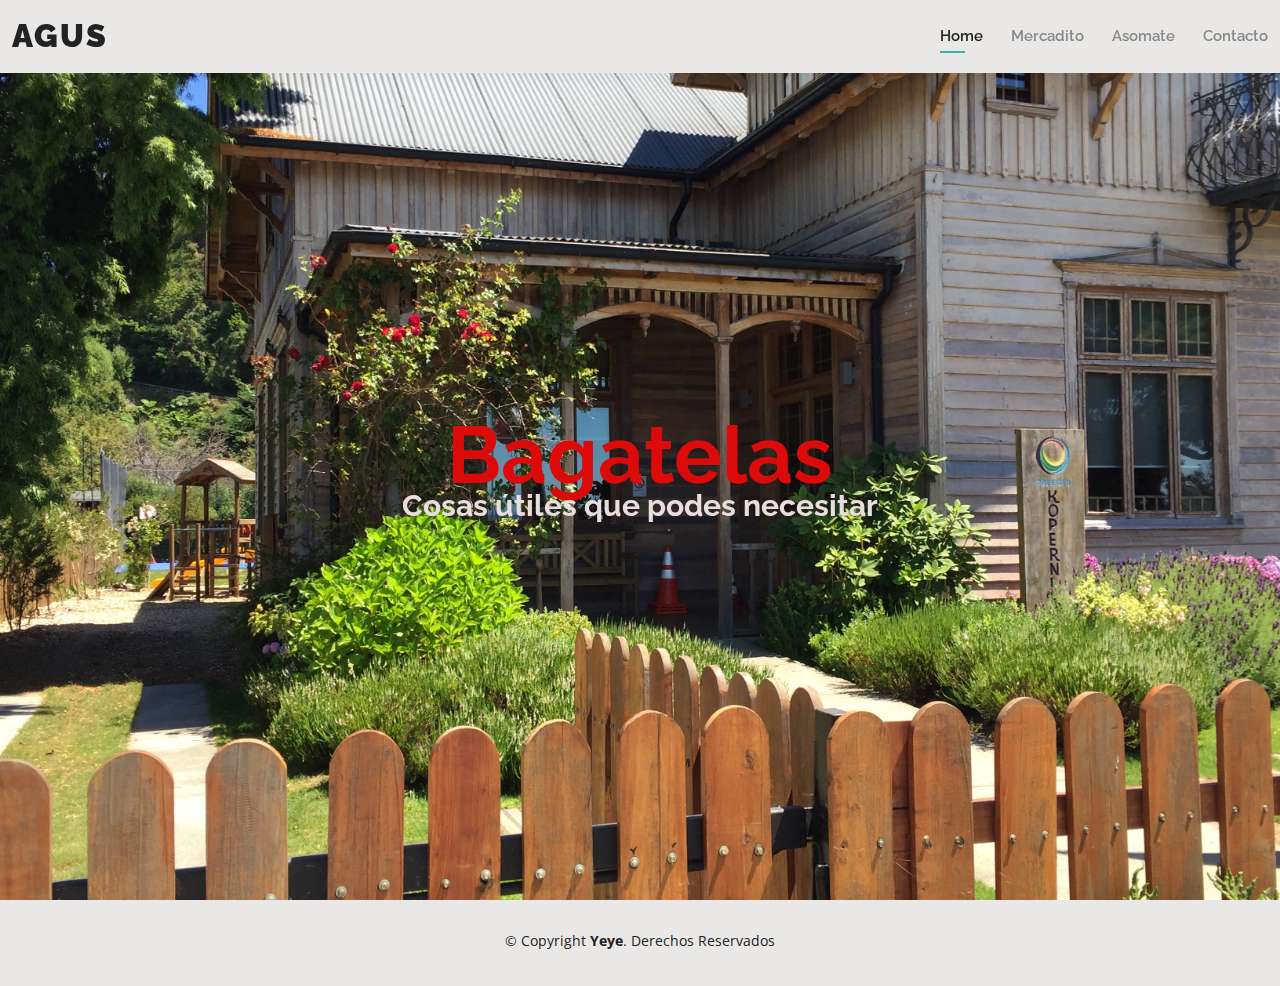
<file: index.html>
<!DOCTYPE html>
<html lang="en">

<head>
  <meta charset="utf-8">
  <meta content="width=device-width, initial-scale=1.0" name="viewport">

  <title>El Mercadito de Agus - Index</title>
  <meta content="" name="description">
  <meta content="" name="keywords">

  <!-- Favicons -->
  <link href="assets/img/IMG_5728.jpeg" rel="icon">
  <link href="assets/img/apple-touch-icon.png" rel="apple-touch-icon">

  <!-- Google Fonts -->
  <link href="https://fonts.googleapis.com/css?family=Open+Sans:300,300i,400,400i,600,600i,700,700i|Raleway:300,300i,400,400i,500,500i,600,600i,700,700i|Poppins:300,300i,400,400i,500,500i,600,600i,700,700i" rel="stylesheet">

  <!-- Vendor CSS Files -->
  <link href="assets/vendor/aos/aos.css" rel="stylesheet">
  <link href="assets/vendor/bootstrap/css/bootstrap.min.css" rel="stylesheet">
  <link href="assets/vendor/bootstrap-icons/bootstrap-icons.css" rel="stylesheet">
  <link href="assets/vendor/boxicons/css/boxicons.min.css" rel="stylesheet">
  <link href="assets/vendor/glightbox/css/glightbox.min.css" rel="stylesheet">
  <link href="assets/vendor/swiper/swiper-bundle.min.css" rel="stylesheet">

  <!-- Template Main CSS File -->
  <link href="assets/css/style.css" rel="stylesheet">

  <!-- =======================================================
  * Template Name: Kelly - v4.7.0
  * Template URL: https://bootstrapmade.com/kelly-free-bootstrap-cv-resume-html-template/
  * Author: BootstrapMade.com
  * License: https://bootstrapmade.com/license/
  ======================================================== -->
</head>

<body>

  <!-- ======= Header ======= -->
  <header id="header" class="fixed-top">
    <div class="container-fluid d-flex justify-content-between align-items-center">

      <h1 class="logo me-auto me-lg-0"><a href="index.html">AGUS</a></h1>
      <!-- Uncomment below if you prefer to use an image logo -->
      <!-- <a href="index.html" class="logo"><img src="assets/img/logo.png" alt="" class="img-fluid"></a>-->

      <nav id="navbar" class="navbar order-last order-lg-0">
        <ul>
          <li><a class="active" href="index.html">Home</a></li>        
          <li><a href="resume.html">Mercadito</a></li>         
          <li><a href="portfolio.html">Asomate</a></li>
          <li><a href="contact.html">Contacto</a></li>
        </ul>
        <i class="bi bi-list mobile-nav-toggle"></i>
      </nav><!-- .navbar -->

      

    </div>

  </header><!-- End Header -->

  <!-- ======= Hero Section ======= -->
  <section id="hero" class="d-flex align-items-center">
    <div class="container d-flex flex-column align-items-center" data-aos="zoom-in" data-aos-delay="100">
      <h1>Bagatelas</h1>
      <h2>Cosas útiles que podes necesitar</h2>
   
    </div>
  </section><!-- End Hero -->

  <!-- ======= Footer ======= -->
  <footer id="footer">
    <div class="container">
      <div class="copyright">
        &copy; Copyright <strong><span>Yeye</span></strong>. Derechos Reservados
      </div>
      <div class="credits">
        <!-- All the links in the footer should remain intact. -->
        <!-- You can delete the links only if you purchased the pro version. -->
        <!-- Licensing information: https://bootstrapmade.com/license/ -->
        <!-- Purchase the pro version with working PHP/AJAX contact form: https://bootstrapmade.com/kelly-free-bootstrap-cv-resume-html-template/ -->
       
      </div>
    </div>
  </footer><!-- End  Footer -->

  <div id="preloader"></div>
  <a href="#" class="back-to-top d-flex align-items-center justify-content-center"><i class="bi bi-arrow-up-short"></i></a>

  <!-- Vendor JS Files -->
  <script src="assets/vendor/purecounter/purecounter.js"></script>
  <script src="assets/vendor/aos/aos.js"></script>
  <script src="assets/vendor/bootstrap/js/bootstrap.bundle.min.js"></script>
  <script src="assets/vendor/glightbox/js/glightbox.min.js"></script>
  <script src="assets/vendor/isotope-layout/isotope.pkgd.min.js"></script>
  <script src="assets/vendor/swiper/swiper-bundle.min.js"></script>
  <script src="assets/vendor/waypoints/noframework.waypoints.js"></script>
  <script src="assets/vendor/php-email-form/validate.js"></script>

  <!-- Template Main JS File -->
  <script src="assets/js/main.js"></script>

</body>

</html>
</file>
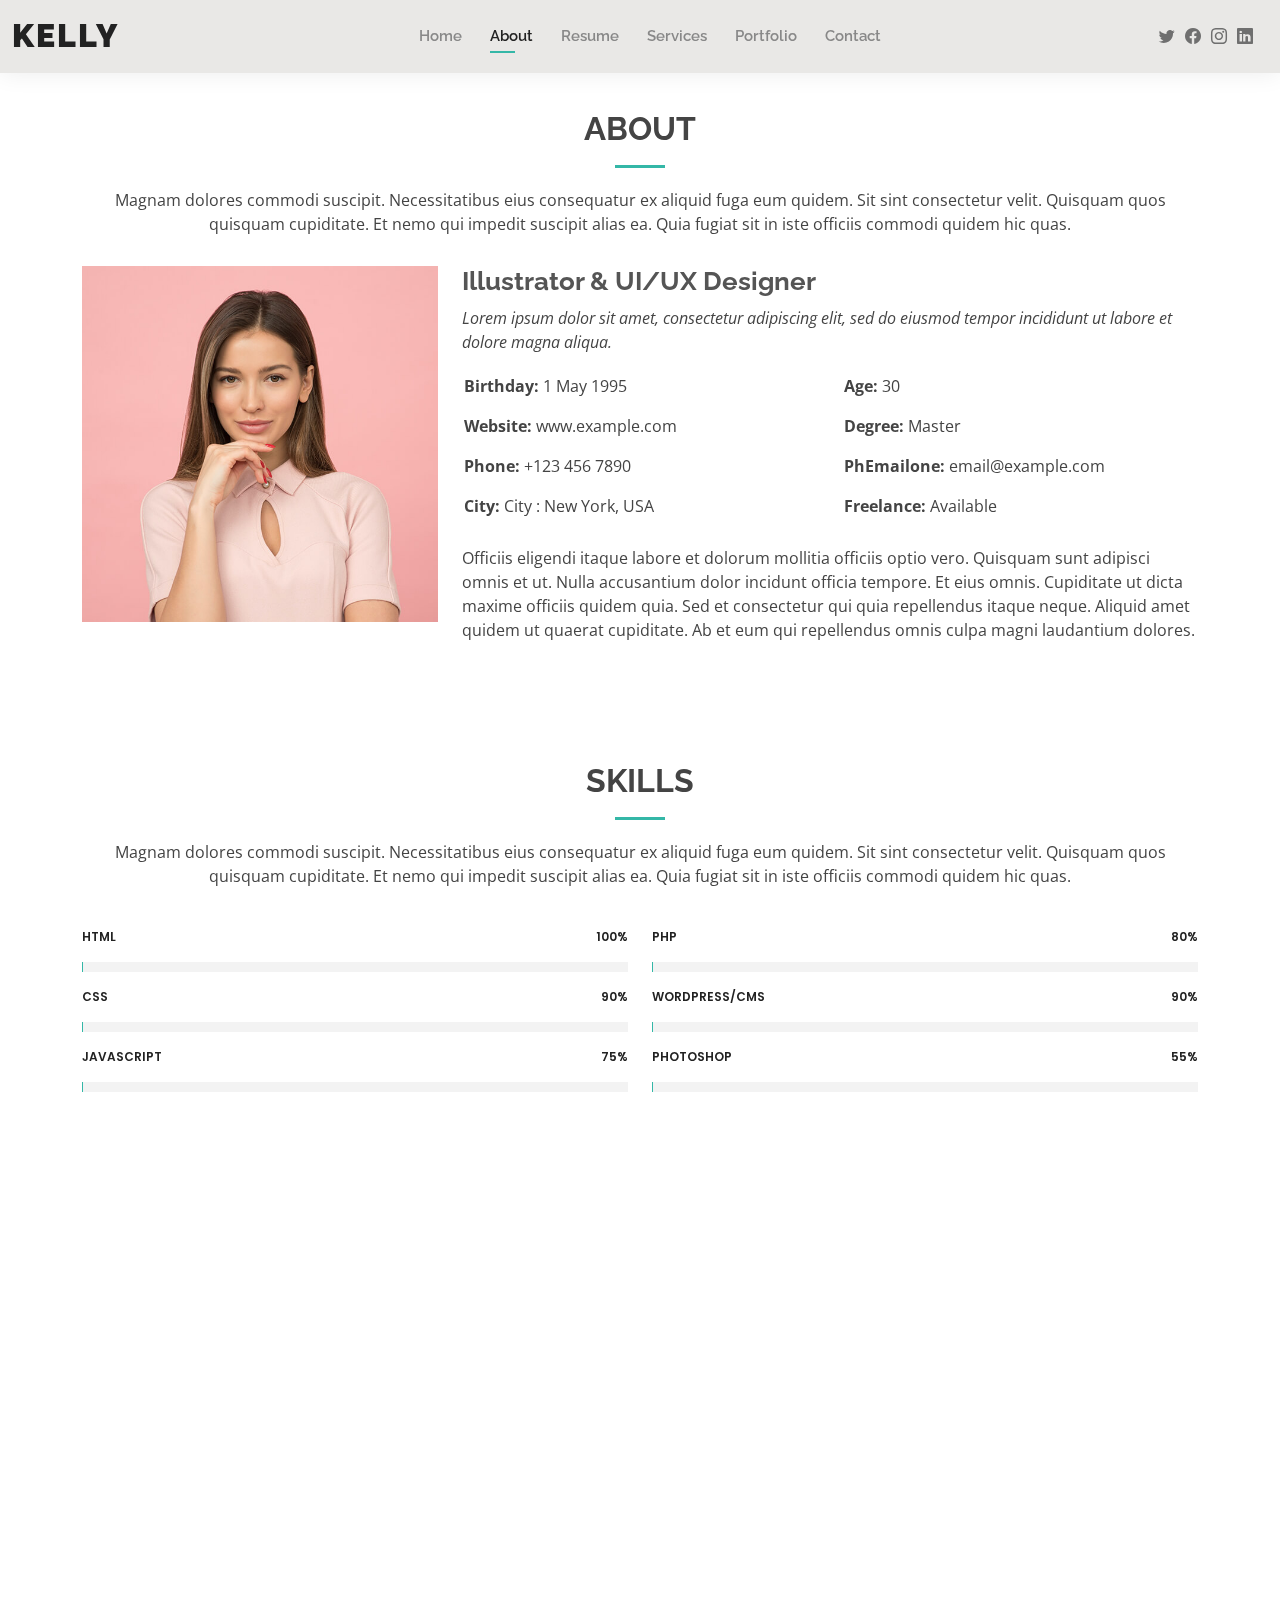
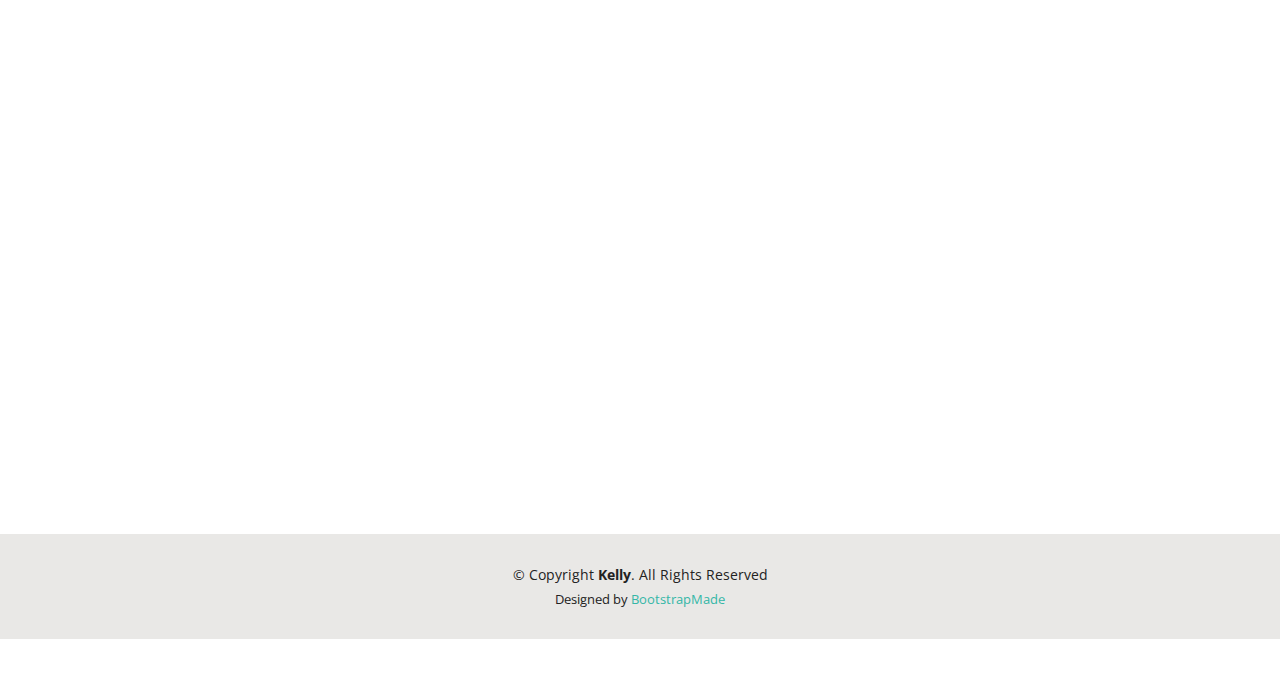
<file: about.html>
<!DOCTYPE html>
<html lang="en">

<head>
  <meta charset="utf-8">
  <meta content="width=device-width, initial-scale=1.0" name="viewport">

  <title>About - Kelly Bootstrap Template</title>
  <meta content="" name="description">
  <meta content="" name="keywords">

  <!-- Favicons -->
  <link href="assets/img/favicon.png" rel="icon">
  <link href="assets/img/apple-touch-icon.png" rel="apple-touch-icon">

  <!-- Google Fonts -->
  <link href="https://fonts.googleapis.com/css?family=Open+Sans:300,300i,400,400i,600,600i,700,700i|Raleway:300,300i,400,400i,500,500i,600,600i,700,700i|Poppins:300,300i,400,400i,500,500i,600,600i,700,700i" rel="stylesheet">

  <!-- Vendor CSS Files -->
  <link href="assets/vendor/aos/aos.css" rel="stylesheet">
  <link href="assets/vendor/bootstrap/css/bootstrap.min.css" rel="stylesheet">
  <link href="assets/vendor/bootstrap-icons/bootstrap-icons.css" rel="stylesheet">
  <link href="assets/vendor/boxicons/css/boxicons.min.css" rel="stylesheet">
  <link href="assets/vendor/glightbox/css/glightbox.min.css" rel="stylesheet">
  <link href="assets/vendor/swiper/swiper-bundle.min.css" rel="stylesheet">

  <!-- Template Main CSS File -->
  <link href="assets/css/style.css" rel="stylesheet">

  <!-- =======================================================
  * Template Name: Kelly - v4.7.0
  * Template URL: https://bootstrapmade.com/kelly-free-bootstrap-cv-resume-html-template/
  * Author: BootstrapMade.com
  * License: https://bootstrapmade.com/license/
  ======================================================== -->
</head>

<body>

  <!-- ======= Header ======= -->
  <header id="header" class="fixed-top">
    <div class="container-fluid d-flex justify-content-between align-items-center">

      <h1 class="logo me-auto me-lg-0"><a href="index.html">Kelly</a></h1>
      <!-- Uncomment below if you prefer to use an image logo -->
      <!-- <a href="index.html" class="logo"><img src="assets/img/logo.png" alt="" class="img-fluid"></a>-->

      <nav id="navbar" class="navbar order-last order-lg-0">
        <ul>
          <li><a href="index.html">Home</a></li>
          <li><a class="active" href="about.html">About</a></li>
          <li><a href="resume.html">Resume</a></li>
          <li><a href="services.html">Services</a></li>
          <li><a href="portfolio.html">Portfolio</a></li>
          <li><a href="contact.html">Contact</a></li>
        </ul>
        <i class="bi bi-list mobile-nav-toggle"></i>
      </nav><!-- .navbar -->

      <div class="header-social-links">
        <a href="#" class="twitter"><i class="bi bi-twitter"></i></a>
        <a href="#" class="facebook"><i class="bi bi-facebook"></i></a>
        <a href="#" class="instagram"><i class="bi bi-instagram"></i></a>
        <a href="#" class="linkedin"><i class="bi bi-linkedin"></i></i></a>
      </div>

    </div>

  </header><!-- End Header -->

  <main id="main">

    <!-- ======= About Section ======= -->
    <section id="about" class="about">
      <div class="container" data-aos="fade-up">

        <div class="section-title">
          <h2>About</h2>
          <p>Magnam dolores commodi suscipit. Necessitatibus eius consequatur ex aliquid fuga eum quidem. Sit sint consectetur velit. Quisquam quos quisquam cupiditate. Et nemo qui impedit suscipit alias ea. Quia fugiat sit in iste officiis commodi quidem hic quas.</p>
        </div>

        <div class="row">
          <div class="col-lg-4">
            <img src="assets/img/about.jpg" class="img-fluid" alt="">
          </div>
          <div class="col-lg-8 pt-4 pt-lg-0 content">
            <h3>Illustrator &amp; UI/UX Designer</h3>
            <p class="fst-italic">
              Lorem ipsum dolor sit amet, consectetur adipiscing elit, sed do eiusmod tempor incididunt ut labore et dolore
              magna aliqua.
            </p>
            <div class="row">
              <div class="col-lg-6">
                <ul>
                  <li><i class="bi bi-rounded-right"></i> <strong>Birthday:</strong> 1 May 1995</li>
                  <li><i class="bi bi-rounded-right"></i> <strong>Website:</strong> www.example.com</li>
                  <li><i class="bi bi-rounded-right"></i> <strong>Phone:</strong> +123 456 7890</li>
                  <li><i class="bi bi-rounded-right"></i> <strong>City:</strong> City : New York, USA</li>
                </ul>
              </div>
              <div class="col-lg-6">
                <ul>
                  <li><i class="bi bi-rounded-right"></i> <strong>Age:</strong> 30</li>
                  <li><i class="bi bi-rounded-right"></i> <strong>Degree:</strong> Master</li>
                  <li><i class="bi bi-rounded-right"></i> <strong>PhEmailone:</strong> email@example.com</li>
                  <li><i class="bi bi-rounded-right"></i> <strong>Freelance:</strong> Available</li>
                </ul>
              </div>
            </div>
            <p>
              Officiis eligendi itaque labore et dolorum mollitia officiis optio vero. Quisquam sunt adipisci omnis et ut. Nulla accusantium dolor incidunt officia tempore. Et eius omnis.
              Cupiditate ut dicta maxime officiis quidem quia. Sed et consectetur qui quia repellendus itaque neque. Aliquid amet quidem ut quaerat cupiditate. Ab et eum qui repellendus omnis culpa magni laudantium dolores.
            </p>
          </div>
        </div>

      </div>
    </section><!-- End About Section -->

    <!-- ======= Skills Section ======= -->
    <section id="skills" class="skills">
      <div class="container" data-aos="fade-up">

        <div class="section-title">
          <h2>Skills</h2>
          <p>Magnam dolores commodi suscipit. Necessitatibus eius consequatur ex aliquid fuga eum quidem. Sit sint consectetur velit. Quisquam quos quisquam cupiditate. Et nemo qui impedit suscipit alias ea. Quia fugiat sit in iste officiis commodi quidem hic quas.</p>
        </div>

        <div class="row skills-content">

          <div class="col-lg-6">

            <div class="progress">
              <span class="skill">HTML <i class="val">100%</i></span>
              <div class="progress-bar-wrap">
                <div class="progress-bar" role="progressbar" aria-valuenow="100" aria-valuemin="0" aria-valuemax="100"></div>
              </div>
            </div>

            <div class="progress">
              <span class="skill">CSS <i class="val">90%</i></span>
              <div class="progress-bar-wrap">
                <div class="progress-bar" role="progressbar" aria-valuenow="90" aria-valuemin="0" aria-valuemax="100"></div>
              </div>
            </div>

            <div class="progress">
              <span class="skill">JavaScript <i class="val">75%</i></span>
              <div class="progress-bar-wrap">
                <div class="progress-bar" role="progressbar" aria-valuenow="75" aria-valuemin="0" aria-valuemax="100"></div>
              </div>
            </div>

          </div>

          <div class="col-lg-6">

            <div class="progress">
              <span class="skill">PHP <i class="val">80%</i></span>
              <div class="progress-bar-wrap">
                <div class="progress-bar" role="progressbar" aria-valuenow="80" aria-valuemin="0" aria-valuemax="100"></div>
              </div>
            </div>

            <div class="progress">
              <span class="skill">WordPress/CMS <i class="val">90%</i></span>
              <div class="progress-bar-wrap">
                <div class="progress-bar" role="progressbar" aria-valuenow="90" aria-valuemin="0" aria-valuemax="100"></div>
              </div>
            </div>

            <div class="progress">
              <span class="skill">Photoshop <i class="val">55%</i></span>
              <div class="progress-bar-wrap">
                <div class="progress-bar" role="progressbar" aria-valuenow="55" aria-valuemin="0" aria-valuemax="100"></div>
              </div>
            </div>

          </div>

        </div>

      </div>
    </section><!-- End Skills Section -->

    <!-- ======= Facts Section ======= -->
    <section id="facts" class="facts">
      <div class="container" data-aos="fade-up">

        <div class="section-title">
          <h2>Facts</h2>
          <p>Magnam dolores commodi suscipit. Necessitatibus eius consequatur ex aliquid fuga eum quidem. Sit sint consectetur velit. Quisquam quos quisquam cupiditate. Et nemo qui impedit suscipit alias ea. Quia fugiat sit in iste officiis commodi quidem hic quas.</p>
        </div>

        <div class="row counters">

          <div class="col-lg-3 col-6 text-center">
            <span data-purecounter-start="0" data-purecounter-end="232" data-purecounter-duration="1" class="purecounter"></span>
            <p>Clients</p>
          </div>

          <div class="col-lg-3 col-6 text-center">
            <span data-purecounter-start="0" data-purecounter-end="521" data-purecounter-duration="1" class="purecounter"></span>
            <p>Projects</p>
          </div>

          <div class="col-lg-3 col-6 text-center">
            <span data-purecounter-start="0" data-purecounter-end="1463" data-purecounter-duration="1" class="purecounter"></span>
            <p>Hours Of Support</p>
          </div>

          <div class="col-lg-3 col-6 text-center">
            <span data-purecounter-start="0" data-purecounter-end="15" data-purecounter-duration="1" class="purecounter"></span>
            <p>Hard Workers</p>
          </div>

        </div>

      </div>
    </section><!-- End Facts Section -->

    <!-- ======= Testimonials Section ======= -->
    <section id="testimonials" class="testimonials">
      <div class="container" data-aos="fade-up">

        <div class="section-title">
          <h2>Testimonials</h2>
          <p>Magnam dolores commodi suscipit. Necessitatibus eius consequatur ex aliquid fuga eum quidem. Sit sint consectetur velit. Quisquam quos quisquam cupiditate. Et nemo qui impedit suscipit alias ea. Quia fugiat sit in iste officiis commodi quidem hic quas.</p>
        </div>

        <div class="testimonials-slider swiper" data-aos="fade-up" data-aos-delay="100">
          <div class="swiper-wrapper">

            <div class="swiper-slide">
              <div class="testimonial-item">
                <img src="assets/img/testimonials/testimonials-1.jpg" class="testimonial-img" alt="">
                <h3>Saul Goodman</h3>
                <h4>Ceo &amp; Founder</h4>
                <p>
                  <i class="bx bxs-quote-alt-left quote-icon-left"></i>
                  Proin iaculis purus consequat sem cure digni ssim donec porttitora entum suscipit rhoncus. Accusantium quam, ultricies eget id, aliquam eget nibh et. Maecen aliquam, risus at semper.
                  <i class="bx bxs-quote-alt-right quote-icon-right"></i>
                </p>
              </div>
            </div><!-- End testimonial item -->

            <div class="swiper-slide">
              <div class="testimonial-item">
                <img src="assets/img/testimonials/testimonials-2.jpg" class="testimonial-img" alt="">
                <h3>Sara Wilsson</h3>
                <h4>Designer</h4>
                <p>
                  <i class="bx bxs-quote-alt-left quote-icon-left"></i>
                  Export tempor illum tamen malis malis eram quae irure esse labore quem cillum quid cillum eram malis quorum velit fore eram velit sunt aliqua noster fugiat irure amet legam anim culpa.
                  <i class="bx bxs-quote-alt-right quote-icon-right"></i>
                </p>
              </div>
            </div><!-- End testimonial item -->

            <div class="swiper-slide">
              <div class="testimonial-item">
                <img src="assets/img/testimonials/testimonials-3.jpg" class="testimonial-img" alt="">
                <h3>Jena Karlis</h3>
                <h4>Store Owner</h4>
                <p>
                  <i class="bx bxs-quote-alt-left quote-icon-left"></i>
                  Enim nisi quem export duis labore cillum quae magna enim sint quorum nulla quem veniam duis minim tempor labore quem eram duis noster aute amet eram fore quis sint minim.
                  <i class="bx bxs-quote-alt-right quote-icon-right"></i>
                </p>
              </div>
            </div><!-- End testimonial item -->

            <div class="swiper-slide">
              <div class="testimonial-item">
                <img src="assets/img/testimonials/testimonials-4.jpg" class="testimonial-img" alt="">
                <h3>Matt Brandon</h3>
                <h4>Freelancer</h4>
                <p>
                  <i class="bx bxs-quote-alt-left quote-icon-left"></i>
                  Fugiat enim eram quae cillum dolore dolor amet nulla culpa multos export minim fugiat minim velit minim dolor enim duis veniam ipsum anim magna sunt elit fore quem dolore labore illum veniam.
                  <i class="bx bxs-quote-alt-right quote-icon-right"></i>
                </p>
              </div>
            </div><!-- End testimonial item -->

            <div class="swiper-slide">
              <div class="testimonial-item">
                <img src="assets/img/testimonials/testimonials-5.jpg" class="testimonial-img" alt="">
                <h3>John Larson</h3>
                <h4>Entrepreneur</h4>
                <p>
                  <i class="bx bxs-quote-alt-left quote-icon-left"></i>
                  Quis quorum aliqua sint quem legam fore sunt eram irure aliqua veniam tempor noster veniam enim culpa labore duis sunt culpa nulla illum cillum fugiat legam esse veniam culpa fore nisi cillum quid.
                  <i class="bx bxs-quote-alt-right quote-icon-right"></i>
                </p>
              </div>
            </div><!-- End testimonial item -->

          </div>
          <div class="swiper-pagination"></div>
        </div>

      </div>
    </section><!-- End Testimonials Section -->

  </main><!-- End #main -->

  <!-- ======= Footer ======= -->
  <footer id="footer">
    <div class="container">
      <div class="copyright">
        &copy; Copyright <strong><span>Kelly</span></strong>. All Rights Reserved
      </div>
      <div class="credits">
        <!-- All the links in the footer should remain intact. -->
        <!-- You can delete the links only if you purchased the pro version. -->
        <!-- Licensing information: https://bootstrapmade.com/license/ -->
        <!-- Purchase the pro version with working PHP/AJAX contact form: https://bootstrapmade.com/kelly-free-bootstrap-cv-resume-html-template/ -->
        Designed by <a href="https://bootstrapmade.com/">BootstrapMade</a>
      </div>
    </div>
  </footer><!-- End  Footer -->

  <div id="preloader"></div>
  <a href="#" class="back-to-top d-flex align-items-center justify-content-center"><i class="bi bi-arrow-up-short"></i></a>

  <!-- Vendor JS Files -->
  <script src="assets/vendor/purecounter/purecounter.js"></script>
  <script src="assets/vendor/aos/aos.js"></script>
  <script src="assets/vendor/bootstrap/js/bootstrap.bundle.min.js"></script>
  <script src="assets/vendor/glightbox/js/glightbox.min.js"></script>
  <script src="assets/vendor/isotope-layout/isotope.pkgd.min.js"></script>
  <script src="assets/vendor/swiper/swiper-bundle.min.js"></script>
  <script src="assets/vendor/waypoints/noframework.waypoints.js"></script>
  <script src="assets/vendor/php-email-form/validate.js"></script>

  <!-- Template Main JS File -->
  <script src="assets/js/main.js"></script>

</body>

</html>
</file>
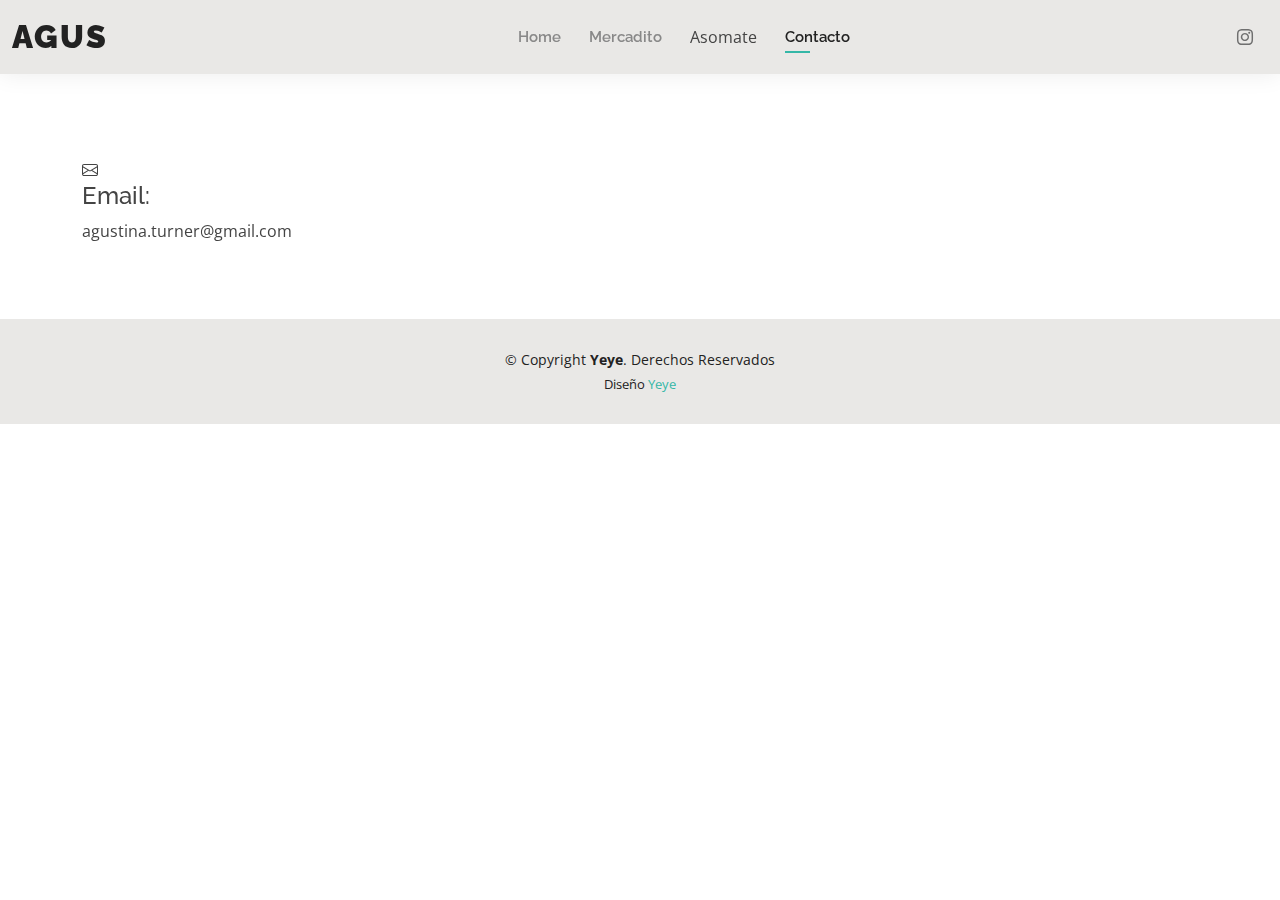
<file: contact.html>
<!DOCTYPE html>
<html lang="en">

<head>
  <meta charset="utf-8">
  <meta content="width=device-width, initial-scale=1.0" name="viewport">

  <title>Contact - Kelly Bootstrap Template</title>
  <meta content="" name="description">
  <meta content="" name="keywords">

  <!-- Favicons -->
  <link href="assets/img/IMG_5728.jpeg" rel="icon">
  <link href="assets/img/apple-touch-icon.png" rel="apple-touch-icon">

  <!-- Google Fonts -->
  <link href="https://fonts.googleapis.com/css?family=Open+Sans:300,300i,400,400i,600,600i,700,700i|Raleway:300,300i,400,400i,500,500i,600,600i,700,700i|Poppins:300,300i,400,400i,500,500i,600,600i,700,700i" rel="stylesheet">

  <!-- Vendor CSS Files -->
  <link href="assets/vendor/aos/aos.css" rel="stylesheet">
  <link href="assets/vendor/bootstrap/css/bootstrap.min.css" rel="stylesheet">
  <link href="assets/vendor/bootstrap-icons/bootstrap-icons.css" rel="stylesheet">
  <link href="assets/vendor/boxicons/css/boxicons.min.css" rel="stylesheet">
  <link href="assets/vendor/glightbox/css/glightbox.min.css" rel="stylesheet">
  <link href="assets/vendor/swiper/swiper-bundle.min.css" rel="stylesheet">

  <!-- Template Main CSS File -->
  <link href="assets/css/style.css" rel="stylesheet">

  <!-- =======================================================
  * Template Name: Kelly - v4.7.0
  * Template URL: https://bootstrapmade.com/kelly-free-bootstrap-cv-resume-html-template/
  * Author: BootstrapMade.com
  * License: https://bootstrapmade.com/license/
  ======================================================== -->
</head>

<body>

  <!-- ======= Header ======= -->
  <header id="header" class="fixed-top">
    <div class="container-fluid d-flex justify-content-between align-items-center">

      <h1 class="logo me-auto me-lg-0"><a href="index.html">AGUS</a></h1>
      <!-- Uncomment below if you prefer to use an image logo -->
      <!-- <a href="index.html" class="logo"><img src="assets/img/logo.png" alt="" class="img-fluid"></a>-->

      <nav id="navbar" class="navbar order-last order-lg-0">
        <ul>
          <li><a href="index.html">Home</a></li>
          
          <li><a href="resume.html">Mercadito</a></li>
     
          <li><a href="portfolio.html"></a>Asomate</li>
          <li><a class="active" href="contact.html">Contacto</a></li>
        </ul>
        <i class="bi bi-list mobile-nav-toggle"></i>
      </nav><!-- .navbar -->

      <div class="header-social-links">
        
        <a href="#" class="instagram"><i class="bi bi-instagram"></i></a>
      
      </div>

    </div>

  </header><!-- End Header -->

  <main id="main">

    <!-- ======= Contact Section ======= -->
    <section id="contact" class="contact">
      <div class="container" data-aos="fade-up">

        

        

        <div class="row mt-5">

          <div class="col-lg-4">
            

              <div class="email">
                <i class="bi bi-envelope"></i>
                <h4>Email:</h4>
                <p>agustina.turner@gmail.com</p>
              </div>

              

            </div>

          </div>

          

        </div>

      </div>
    </section><!-- End Contact Section -->

  </main><!-- End #main -->

  <!-- ======= Footer ======= -->
  <footer id="footer">
    <div class="container">
      <div class="copyright">
        &copy; Copyright <strong><span>Yeye</span></strong>. Derechos Reservados
      </div>
      <div class="credits">
        <!-- All the links in the footer should remain intact. -->
        <!-- You can delete the links only if you purchased the pro version. -->
        <!-- Licensing information: https://bootstrapmade.com/license/ -->
        <!-- Purchase the pro version with working PHP/AJAX contact form: https://bootstrapmade.com/kelly-free-bootstrap-cv-resume-html-template/ -->
        Diseño <a href="https://bootstrapmade.com/">Yeye</a>
      </div>
    </div>
  </footer><!-- End  Footer -->

  <div id="preloader"></div>
  <a href="#" class="back-to-top d-flex align-items-center justify-content-center"><i class="bi bi-arrow-up-short"></i></a>

  <!-- Vendor JS Files -->
  <script src="assets/vendor/purecounter/purecounter.js"></script>
  <script src="assets/vendor/aos/aos.js"></script>
  <script src="assets/vendor/bootstrap/js/bootstrap.bundle.min.js"></script>
  <script src="assets/vendor/glightbox/js/glightbox.min.js"></script>
  <script src="assets/vendor/isotope-layout/isotope.pkgd.min.js"></script>
  <script src="assets/vendor/swiper/swiper-bundle.min.js"></script>
  <script src="assets/vendor/waypoints/noframework.waypoints.js"></script>
  <script src="assets/vendor/php-email-form/validate.js"></script>

  <!-- Template Main JS File -->
  <script src="assets/js/main.js"></script>

</body>

</html>
</file>
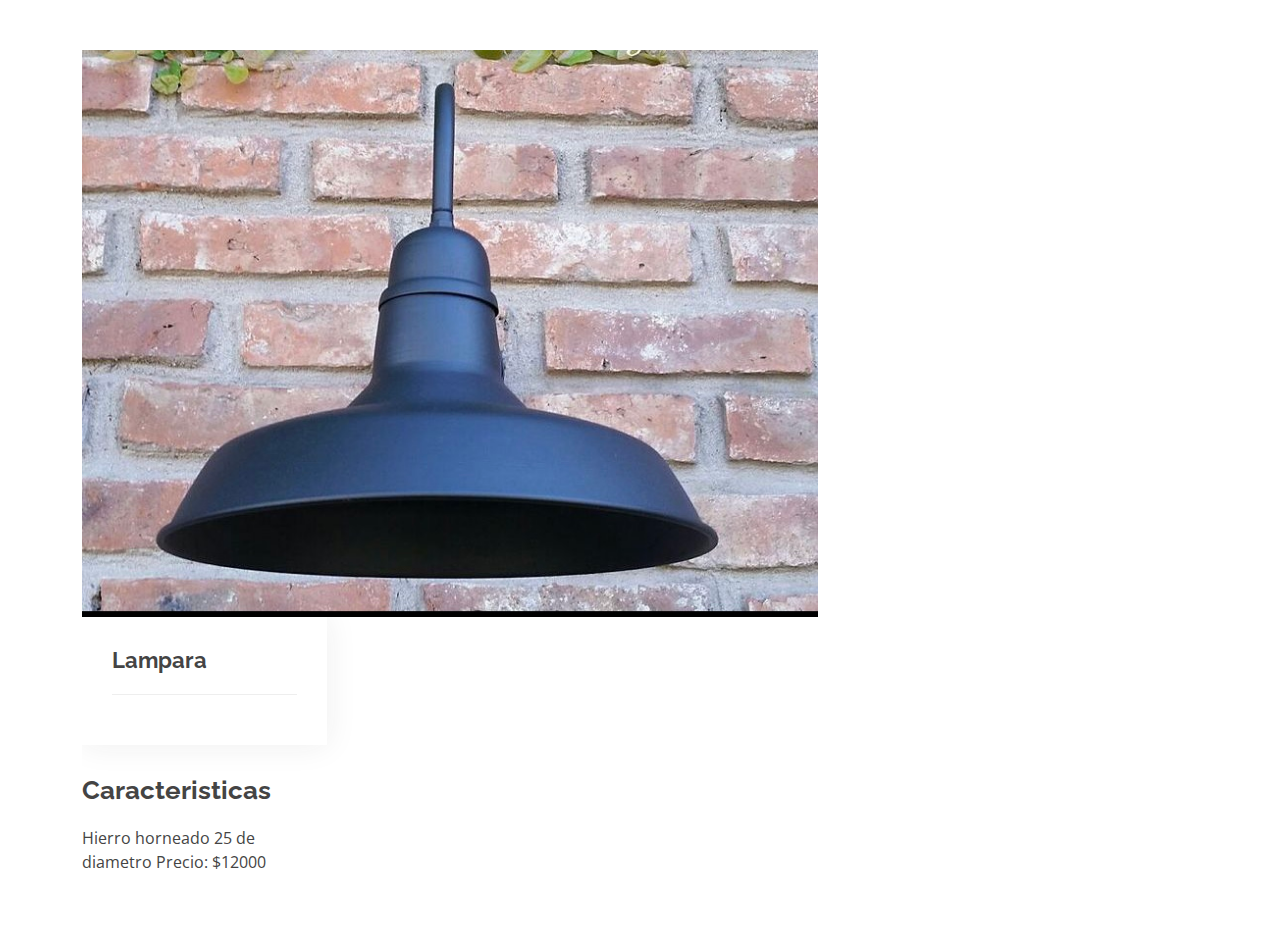
<file: portfolio-details.html>
<!DOCTYPE html>
<html lang="en">

<head>
  <meta charset="utf-8">
  <meta content="width=device-width, initial-scale=1.0" name="viewport">

  <title>Portfolio Details - Kelly Bootstrap Template</title>
  <meta content="" name="description">
  <meta content="" name="keywords">

  <!-- Favicons -->
  <link href="assets/img/IMG_5728.jpeg" rel="icon">
  <link href="assets/img/apple-touch-icon.png" rel="apple-touch-icon">

  <!-- Google Fonts -->
  <link href="https://fonts.googleapis.com/css?family=Open+Sans:300,300i,400,400i,600,600i,700,700i|Raleway:300,300i,400,400i,500,500i,600,600i,700,700i|Poppins:300,300i,400,400i,500,500i,600,600i,700,700i" rel="stylesheet">

  <!-- Vendor CSS Files -->
  <link href="assets/vendor/aos/aos.css" rel="stylesheet">
  <link href="assets/vendor/bootstrap/css/bootstrap.min.css" rel="stylesheet">
  <link href="assets/vendor/bootstrap-icons/bootstrap-icons.css" rel="stylesheet">
  <link href="assets/vendor/boxicons/css/boxicons.min.css" rel="stylesheet">
  <link href="assets/vendor/glightbox/css/glightbox.min.css" rel="stylesheet">
  <link href="assets/vendor/swiper/swiper-bundle.min.css" rel="stylesheet">

  <!-- Template Main CSS File -->
  <link href="assets/css/style.css" rel="stylesheet">

  <!-- =======================================================
  * Template Name: Kelly - v4.7.0
  * Template URL: https://bootstrapmade.com/kelly-free-bootstrap-cv-resume-html-template/
  * Author: BootstrapMade.com
  * License: https://bootstrapmade.com/license/
  ======================================================== -->
</head>

<body>

  <main id="main">

    <!-- ======= Portfolio Details Section ======= -->
    <section id="portfolio-details" class="portfolio-details">
      <div class="container">
        <div class="row gy-4">
          <div class="col-lg-8">
            <div class="portfolio-details-slider swiper">
              <div class="swiper-wrapper align-items-center">
                <div class="swiper-slide">
                  <img src="assets/img/portfolio/Lampara_Cocina.jpg" alt="">
                </div>             
          </div>
          <div class="col-lg-4">
            <div class="portfolio-info">
              <h3>Lampara</h3>
            </div>
            <div class="portfolio-description">
              <h2>Caracteristicas</h2>
              <p>
                Hierro horneado 25 de diametro
                Precio: $12000
              </p>
            </div>
          </div>
        </div>
      </div>    
    </section>
    
    <!-- End Portfolio Details Section -->

  </main>
  <!-- End #main -->

  <!--<div id="preloader"></div>
  <a href="#" class="back-to-top d-flex align-items-center justify-content-center"><i class="bi bi-arrow-up-short"></i></a>

  <!-- Vendor JS Files -->
  <script src="assets/vendor/purecounter/purecounter.js"></script>
  <script src="assets/vendor/aos/aos.js"></script>
  <script src="assets/vendor/bootstrap/js/bootstrap.bundle.min.js"></script>
  <script src="assets/vendor/glightbox/js/glightbox.min.js"></script>
  <script src="assets/vendor/isotope-layout/isotope.pkgd.min.js"></script>
  <script src="assets/vendor/swiper/swiper-bundle.min.js"></script>
  <script src="assets/vendor/waypoints/noframework.waypoints.js"></script>
  <script src="assets/vendor/php-email-form/validate.js"></script>

  <!-- Template Main JS File -->
  <script src="assets/js/main.js"></script>

</body>

</html>
</file>
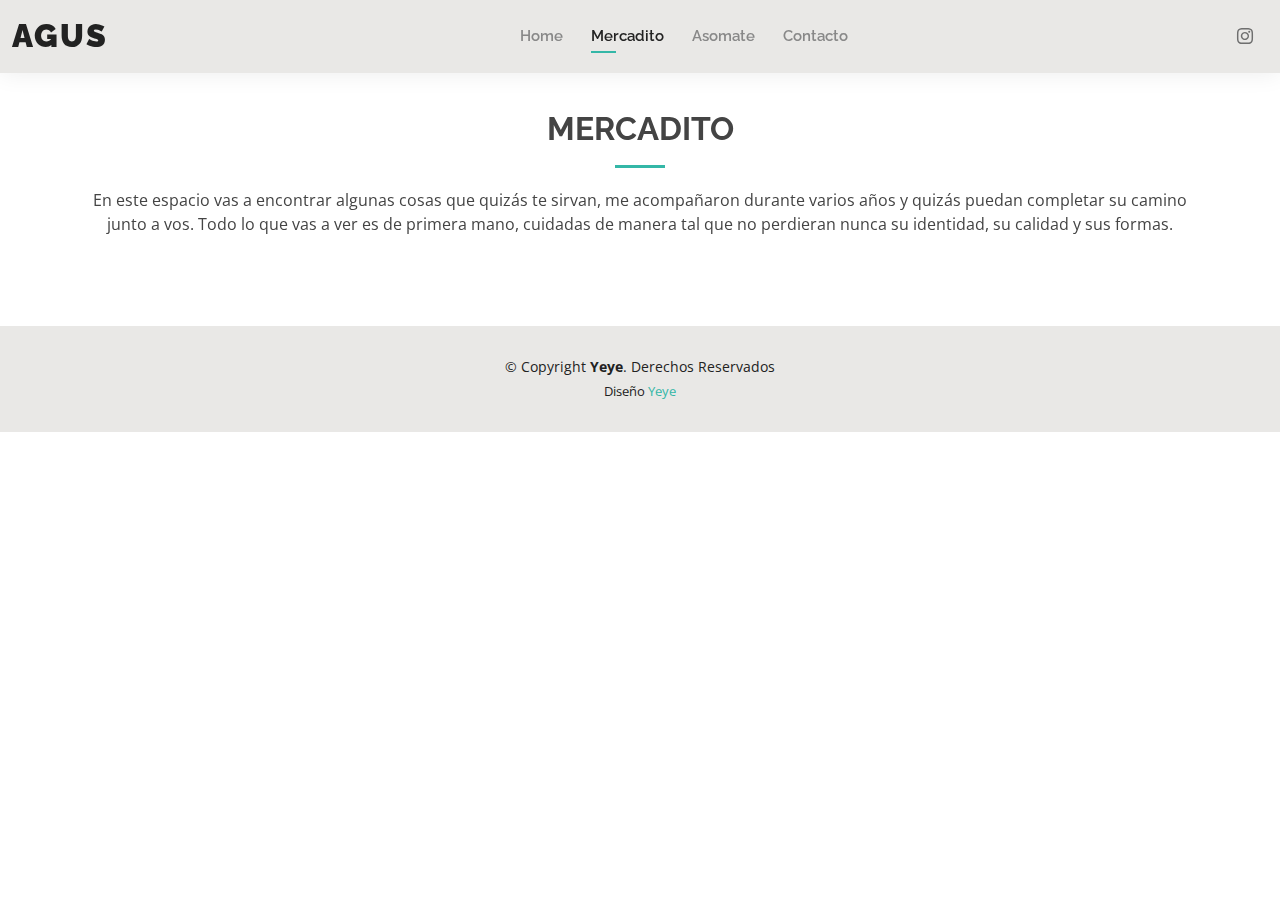
<file: resume.html>
<!DOCTYPE html>
<html lang="en">

<head>
  <meta charset="utf-8">
  <meta content="width=device-width, initial-scale=1.0" name="viewport">

  <title>Resume - Kelly Bootstrap Template</title>
  <meta content="" name="description">
  <meta content="" name="keywords">

  <!-- Favicons -->
  <link href="assets/img/IMG_5728.jpeg" rel="icon">
  <link href="assets/img/apple-touch-icon.png" rel="apple-touch-icon">

  <!-- Google Fonts -->
  <link href="https://fonts.googleapis.com/css?family=Open+Sans:300,300i,400,400i,600,600i,700,700i|Raleway:300,300i,400,400i,500,500i,600,600i,700,700i|Poppins:300,300i,400,400i,500,500i,600,600i,700,700i" rel="stylesheet">

  <!-- Vendor CSS Files -->
  <link href="assets/vendor/aos/aos.css" rel="stylesheet">
  <link href="assets/vendor/bootstrap/css/bootstrap.min.css" rel="stylesheet">
  <link href="assets/vendor/bootstrap-icons/bootstrap-icons.css" rel="stylesheet">
  <link href="assets/vendor/boxicons/css/boxicons.min.css" rel="stylesheet">
  <link href="assets/vendor/glightbox/css/glightbox.min.css" rel="stylesheet">
  <link href="assets/vendor/swiper/swiper-bundle.min.css" rel="stylesheet">

  <!-- Template Main CSS File -->
  <link href="assets/css/style.css" rel="stylesheet">

  <!-- =======================================================
  * Template Name: Kelly - v4.7.0
  * Template URL: https://bootstrapmade.com/kelly-free-bootstrap-cv-resume-html-template/
  * Author: BootstrapMade.com
  * License: https://bootstrapmade.com/license/
  ======================================================== -->
</head>

<body>

  <!-- ======= Header ======= -->
  <header id="header" class="fixed-top">
    <div class="container-fluid d-flex justify-content-between align-items-center">

      <h1 class="logo me-auto me-lg-0"><a href="index.html">AGUS</a></h1>
      <!-- Uncomment below if you prefer to use an image logo -->
      <!-- <a href="index.html" class="logo"><img src="assets/img/logo.png" alt="" class="img-fluid"></a>-->

      <nav id="navbar" class="navbar order-last order-lg-0">
        <ul>
          <li><a href="index.html">Home</a></li>
          <li><a class="active" href="resume.html">Mercadito</a></li>        
          <li><a href="portfolio.html">Asomate</a></li>
          <li><a href="contact.html">Contacto</a></li>
        </ul>
        <i class="bi bi-list mobile-nav-toggle"></i>
      </nav><!-- .navbar -->

      <div class="header-social-links">
        <a href="#" class="instagram"><i class="bi bi-instagram"></i></a>
      
      </div>

    </div>

  </header><!-- End Header -->

  <main id="main">

    <!-- ======= Resume Section ======= -->
    <section id="resume" class="resume">
      <div class="container" data-aos="fade-up">

        <div class="section-title">
          <h2>Mercadito</h2>
          <p>En este espacio vas a encontrar algunas cosas que quizás te sirvan, me acompañaron durante varios años y quizás puedan completar su camino junto a vos. Todo lo que vas a ver es de primera mano, cuidadas de manera tal  que no perdieran nunca su identidad, su calidad y sus formas. </p>
        </div>

        

          
          </div>
        </div>

      </div>
    </section><!-- End Resume Section -->

  </main><!-- End #main -->

  <!-- ======= Footer ======= -->
  <footer id="footer">
    <div class="container">
      <div class="copyright">
        &copy; Copyright <strong><span>Yeye</span></strong>. Derechos Reservados
      </div>
      <div class="credits">
        <!-- All the links in the footer should remain intact. -->
        <!-- You can delete the links only if you purchased the pro version. -->
        <!-- Licensing information: https://bootstrapmade.com/license/ -->
        <!-- Purchase the pro version with working PHP/AJAX contact form: https://bootstrapmade.com/kelly-free-bootstrap-cv-resume-html-template/ -->
        Diseño <a href="">Yeye</a>
      </div>
    </div>
  </footer><!-- End  Footer -->

  <div id="preloader"></div>
  <a href="#" class="back-to-top d-flex align-items-center justify-content-center"><i class="bi bi-arrow-up-short"></i></a>

  <!-- Vendor JS Files -->
  <script src="assets/vendor/purecounter/purecounter.js"></script>
  <script src="assets/vendor/aos/aos.js"></script>
  <script src="assets/vendor/bootstrap/js/bootstrap.bundle.min.js"></script>
  <script src="assets/vendor/glightbox/js/glightbox.min.js"></script>
  <script src="assets/vendor/isotope-layout/isotope.pkgd.min.js"></script>
  <script src="assets/vendor/swiper/swiper-bundle.min.js"></script>
  <script src="assets/vendor/waypoints/noframework.waypoints.js"></script>
  <script src="assets/vendor/php-email-form/validate.js"></script>

  <!-- Template Main JS File -->
  <script src="assets/js/main.js"></script>

</body>

</html>
</file>
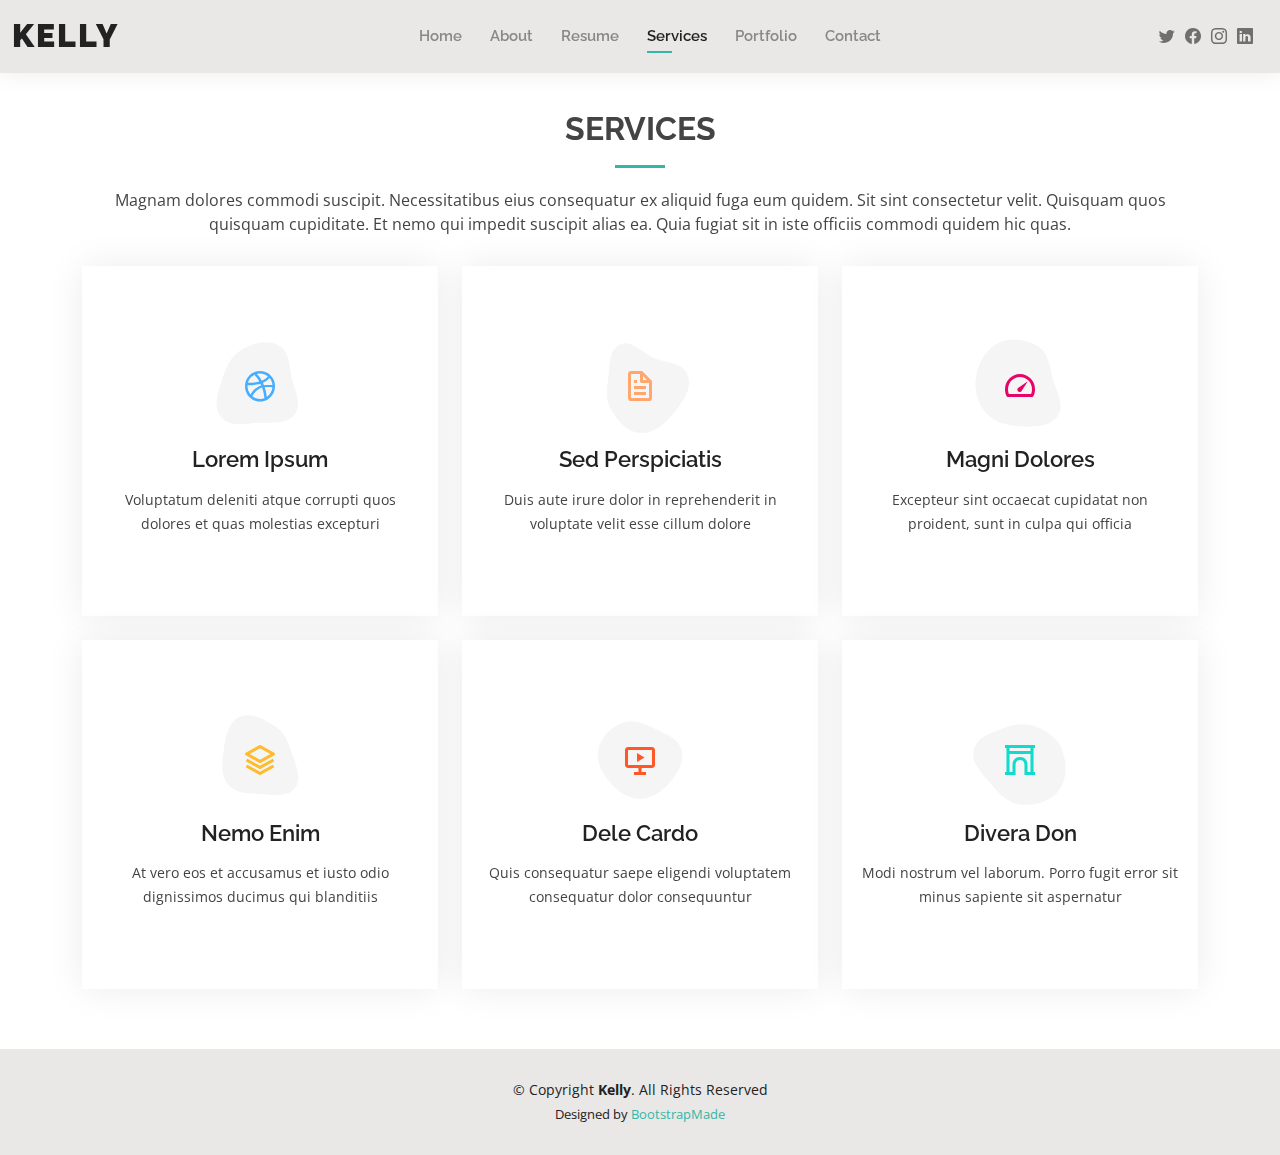
<file: services.html>
<!DOCTYPE html>
<html lang="en">

<head>
  <meta charset="utf-8">
  <meta content="width=device-width, initial-scale=1.0" name="viewport">

  <title>Services - Kelly Bootstrap Template</title>
  <meta content="" name="description">
  <meta content="" name="keywords">

  <!-- Favicons -->
  <link href="assets/img/favicon.png" rel="icon">
  <link href="assets/img/apple-touch-icon.png" rel="apple-touch-icon">

  <!-- Google Fonts -->
  <link href="https://fonts.googleapis.com/css?family=Open+Sans:300,300i,400,400i,600,600i,700,700i|Raleway:300,300i,400,400i,500,500i,600,600i,700,700i|Poppins:300,300i,400,400i,500,500i,600,600i,700,700i" rel="stylesheet">

  <!-- Vendor CSS Files -->
  <link href="assets/vendor/aos/aos.css" rel="stylesheet">
  <link href="assets/vendor/bootstrap/css/bootstrap.min.css" rel="stylesheet">
  <link href="assets/vendor/bootstrap-icons/bootstrap-icons.css" rel="stylesheet">
  <link href="assets/vendor/boxicons/css/boxicons.min.css" rel="stylesheet">
  <link href="assets/vendor/glightbox/css/glightbox.min.css" rel="stylesheet">
  <link href="assets/vendor/swiper/swiper-bundle.min.css" rel="stylesheet">

  <!-- Template Main CSS File -->
  <link href="assets/css/style.css" rel="stylesheet">

  <!-- =======================================================
  * Template Name: Kelly - v4.7.0
  * Template URL: https://bootstrapmade.com/kelly-free-bootstrap-cv-resume-html-template/
  * Author: BootstrapMade.com
  * License: https://bootstrapmade.com/license/
  ======================================================== -->
</head>

<body>

  <!-- ======= Header ======= -->
  <header id="header" class="fixed-top">
    <div class="container-fluid d-flex justify-content-between align-items-center">

      <h1 class="logo me-auto me-lg-0"><a href="index.html">Kelly</a></h1>
      <!-- Uncomment below if you prefer to use an image logo -->
      <!-- <a href="index.html" class="logo"><img src="assets/img/logo.png" alt="" class="img-fluid"></a>-->

      <nav id="navbar" class="navbar order-last order-lg-0">
        <ul>
          <li><a href="index.html">Home</a></li>
          <li><a href="about.html">About</a></li>
          <li><a href="resume.html">Resume</a></li>
          <li><a class="active" href="services.html">Services</a></li>
          <li><a href="portfolio.html">Portfolio</a></li>
          <li><a href="contact.html">Contact</a></li>
        </ul>
        <i class="bi bi-list mobile-nav-toggle"></i>
      </nav><!-- .navbar -->

      <div class="header-social-links">
        <a href="#" class="twitter"><i class="bi bi-twitter"></i></a>
        <a href="#" class="facebook"><i class="bi bi-facebook"></i></a>
        <a href="#" class="instagram"><i class="bi bi-instagram"></i></a>
        <a href="#" class="linkedin"><i class="bi bi-linkedin"></i></i></a>
      </div>

    </div>

  </header><!-- End Header -->

  <main id="main">

    <!-- ======= Services Section ======= -->
    <section id="services" class="services">
      <div class="container" data-aos="fade-up">

        <div class="section-title">
          <h2>Services</h2>
          <p>Magnam dolores commodi suscipit. Necessitatibus eius consequatur ex aliquid fuga eum quidem. Sit sint consectetur velit. Quisquam quos quisquam cupiditate. Et nemo qui impedit suscipit alias ea. Quia fugiat sit in iste officiis commodi quidem hic quas.</p>
        </div>

        <div class="row">
          <div class="col-lg-4 col-md-6 d-flex align-items-stretch" data-aos="zoom-in" data-aos-delay="100">
            <div class="icon-box iconbox-blue">
              <div class="icon">
                <svg width="100" height="100" viewBox="0 0 600 600" xmlns="http://www.w3.org/2000/svg">
                  <path stroke="none" stroke-width="0" fill="#f5f5f5" d="M300,521.0016835830174C376.1290562159157,517.8887921683347,466.0731472004068,529.7835943286574,510.70327084640275,468.03025145048787C554.3714126377745,407.6079735673963,508.03601936045806,328.9844924480964,491.2728898941984,256.3432110539036C474.5976632858925,184.082847569629,479.9380746630129,96.60480741107993,416.23090153303,58.64404602377083C348.86323505073057,18.502131276798302,261.93793281208167,40.57373210992963,193.5410806939664,78.93577620505333C130.42746243093433,114.334589627462,98.30271207620316,179.96522072025542,76.75703585869454,249.04625023123273C51.97151888228291,328.5150500222984,13.704378332031375,421.85034740162234,66.52175969318436,486.19268352777647C119.04800174914682,550.1803526380478,217.28368757567262,524.383925680826,300,521.0016835830174"></path>
                </svg>
                <i class="bx bxl-dribbble"></i>
              </div>
              <h4><a href="">Lorem Ipsum</a></h4>
              <p>Voluptatum deleniti atque corrupti quos dolores et quas molestias excepturi</p>
            </div>
          </div>

          <div class="col-lg-4 col-md-6 d-flex align-items-stretch mt-4 mt-md-0" data-aos="zoom-in" data-aos-delay="200">
            <div class="icon-box iconbox-orange ">
              <div class="icon">
                <svg width="100" height="100" viewBox="0 0 600 600" xmlns="http://www.w3.org/2000/svg">
                  <path stroke="none" stroke-width="0" fill="#f5f5f5" d="M300,582.0697525312426C382.5290701553225,586.8405444964366,449.9789794690241,525.3245884688669,502.5850820975895,461.55621195738473C556.606425686781,396.0723002908107,615.8543463187945,314.28637112970534,586.6730223649479,234.56875336149918C558.9533121215079,158.8439757836574,454.9685369536778,164.00468322053177,381.49747125262974,130.76875717737553C312.15926192815925,99.40240125094834,248.97055460311594,18.661163978235184,179.8680185752513,50.54337015887873C110.5421016452524,82.52863877960104,119.82277516462835,180.83849132639028,109.12597500060166,256.43424936330496C100.08760227029461,320.3096726198365,92.17705696193138,384.0621239912766,124.79988738764834,439.7174275375508C164.83382741302287,508.01625554203684,220.96474134820875,577.5009287672846,300,582.0697525312426"></path>
                </svg>
                <i class="bx bx-file"></i>
              </div>
              <h4><a href="">Sed Perspiciatis</a></h4>
              <p>Duis aute irure dolor in reprehenderit in voluptate velit esse cillum dolore</p>
            </div>
          </div>

          <div class="col-lg-4 col-md-6 d-flex align-items-stretch mt-4 mt-lg-0" data-aos="zoom-in" data-aos-delay="300">
            <div class="icon-box iconbox-pink">
              <div class="icon">
                <svg width="100" height="100" viewBox="0 0 600 600" xmlns="http://www.w3.org/2000/svg">
                  <path stroke="none" stroke-width="0" fill="#f5f5f5" d="M300,541.5067337569781C382.14930387511276,545.0595476570109,479.8736841581634,548.3450877840088,526.4010558755058,480.5488172755941C571.5218469581645,414.80211281144784,517.5187510058486,332.0715597781072,496.52539010469104,255.14436215662573C477.37192572678356,184.95920475031193,473.57363656557914,105.61284051026155,413.0603344069578,65.22779650032875C343.27470386102294,18.654635553484475,251.2091493199835,5.337323636656869,175.0934190732945,40.62881213300186C97.87086631185822,76.43348514350839,51.98124368387456,156.15599469081315,36.44837278890362,239.84606092416172C21.716077023791087,319.22268207091537,43.775223500013084,401.1760424656574,96.891909868211,461.97329694683043C147.22146801428983,519.5804099606455,223.5754009179313,538.201503339737,300,541.5067337569781"></path>
                </svg>
                <i class="bx bx-tachometer"></i>
              </div>
              <h4><a href="">Magni Dolores</a></h4>
              <p>Excepteur sint occaecat cupidatat non proident, sunt in culpa qui officia</p>
            </div>
          </div>

          <div class="col-lg-4 col-md-6 d-flex align-items-stretch mt-4" data-aos="zoom-in" data-aos-delay="100">
            <div class="icon-box iconbox-yellow">
              <div class="icon">
                <svg width="100" height="100" viewBox="0 0 600 600" xmlns="http://www.w3.org/2000/svg">
                  <path stroke="none" stroke-width="0" fill="#f5f5f5" d="M300,503.46388370962813C374.79870501325706,506.71871716319447,464.8034551963731,527.1746412648533,510.4981551193396,467.86667711651364C555.9287308511215,408.9015244558933,512.6030010748507,327.5744911775523,490.211057578863,256.5855673507754C471.097692560561,195.9906835881958,447.69079081568157,138.11976852964426,395.19560036434837,102.3242989838813C329.3053358748298,57.3949838291264,248.02791733380457,8.279543830951368,175.87071277845988,42.242879143198664C103.41431057327972,76.34704239035025,93.79494320519305,170.9812938413882,81.28167332365135,250.07896920659033C70.17666984294237,320.27484674793965,64.84698225790005,396.69656628748305,111.28512138212992,450.4950937839243C156.20124167950087,502.5303643271138,231.32542653798444,500.4755392045468,300,503.46388370962813"></path>
                </svg>
                <i class="bx bx-layer"></i>
              </div>
              <h4><a href="">Nemo Enim</a></h4>
              <p>At vero eos et accusamus et iusto odio dignissimos ducimus qui blanditiis</p>
            </div>
          </div>

          <div class="col-lg-4 col-md-6 d-flex align-items-stretch mt-4" data-aos="zoom-in" data-aos-delay="200">
            <div class="icon-box iconbox-red">
              <div class="icon">
                <svg width="100" height="100" viewBox="0 0 600 600" xmlns="http://www.w3.org/2000/svg">
                  <path stroke="none" stroke-width="0" fill="#f5f5f5" d="M300,532.3542879108572C369.38199826031484,532.3153073249985,429.10787420159085,491.63046689027357,474.5244479745417,439.17860296908856C522.8885846962883,383.3225815378663,569.1668002868075,314.3205725914397,550.7432151929288,242.7694973846089C532.6665558377875,172.5657663291529,456.2379748765914,142.6223662098291,390.3689995646985,112.34683881706744C326.66090330228417,83.06452184765237,258.84405631176094,53.51806209861945,193.32584062364296,78.48882559362697C121.61183558270385,105.82097193414197,62.805066853699245,167.19869350419734,48.57481801355237,242.6138429142374C34.843463184063346,315.3850353017275,76.69343916112496,383.4422959591041,125.22947124332185,439.3748458443577C170.7312796277747,491.8107796887764,230.57421082200815,532.3932930995766,300,532.3542879108572"></path>
                </svg>
                <i class="bx bx-slideshow"></i>
              </div>
              <h4><a href="">Dele Cardo</a></h4>
              <p>Quis consequatur saepe eligendi voluptatem consequatur dolor consequuntur</p>
            </div>
          </div>

          <div class="col-lg-4 col-md-6 d-flex align-items-stretch mt-4" data-aos="zoom-in" data-aos-delay="300">
            <div class="icon-box iconbox-teal">
              <div class="icon">
                <svg width="100" height="100" viewBox="0 0 600 600" xmlns="http://www.w3.org/2000/svg">
                  <path stroke="none" stroke-width="0" fill="#f5f5f5" d="M300,566.797414625762C385.7384707136149,576.1784315230908,478.7894351017131,552.8928747891023,531.9192734346935,484.94944893311C584.6109503024035,417.5663521118492,582.489472248146,322.67544863468447,553.9536738515405,242.03673114598146C529.1557734026468,171.96086150256528,465.24506316201064,127.66468636344209,395.9583748389544,100.7403814666027C334.2173773831606,76.7482773500951,269.4350130405921,84.62216499799875,207.1952322260088,107.2889140133804C132.92018162631612,134.33871894543012,41.79353780512637,160.00259165414826,22.644507872594943,236.69541883565114C3.319112789854554,314.0945973066697,72.72355303640163,379.243833228382,124.04198916343866,440.3218312028393C172.9286146004772,498.5055451809895,224.45579914871206,558.5317968840102,300,566.797414625762"></path>
                </svg>
                <i class="bx bx-arch"></i>
              </div>
              <h4><a href="">Divera Don</a></h4>
              <p>Modi nostrum vel laborum. Porro fugit error sit minus sapiente sit aspernatur</p>
            </div>
          </div>

        </div>

      </div>
    </section><!-- End Services Section -->

  </main><!-- End #main -->

  <!-- ======= Footer ======= -->
  <footer id="footer">
    <div class="container">
      <div class="copyright">
        &copy; Copyright <strong><span>Kelly</span></strong>. All Rights Reserved
      </div>
      <div class="credits">
        <!-- All the links in the footer should remain intact. -->
        <!-- You can delete the links only if you purchased the pro version. -->
        <!-- Licensing information: https://bootstrapmade.com/license/ -->
        <!-- Purchase the pro version with working PHP/AJAX contact form: https://bootstrapmade.com/kelly-free-bootstrap-cv-resume-html-template/ -->
        Designed by <a href="https://bootstrapmade.com/">BootstrapMade</a>
      </div>
    </div>
  </footer><!-- End  Footer -->

  <div id="preloader"></div>
  <a href="#" class="back-to-top d-flex align-items-center justify-content-center"><i class="bi bi-arrow-up-short"></i></a>

  <!-- Vendor JS Files -->
  <script src="assets/vendor/purecounter/purecounter.js"></script>
  <script src="assets/vendor/aos/aos.js"></script>
  <script src="assets/vendor/bootstrap/js/bootstrap.bundle.min.js"></script>
  <script src="assets/vendor/glightbox/js/glightbox.min.js"></script>
  <script src="assets/vendor/isotope-layout/isotope.pkgd.min.js"></script>
  <script src="assets/vendor/swiper/swiper-bundle.min.js"></script>
  <script src="assets/vendor/waypoints/noframework.waypoints.js"></script>
  <script src="assets/vendor/php-email-form/validate.js"></script>

  <!-- Template Main JS File -->
  <script src="assets/js/main.js"></script>

</body>

</html>
</file>
<file: assets/css/style.css>
/**
* Template Name: Kelly - v4.7.0
* Template URL: https://bootstrapmade.com/kelly-free-bootstrap-cv-resume-html-template/
* Author: BootstrapMade.com
* License: https://bootstrapmade.com/license/
*/

/*--------------------------------------------------------------
# General
--------------------------------------------------------------*/
body {
  font-family: "Open Sans", sans-serif;
  color: #444444;
}

a {
  color: #34b7a7;
  text-decoration: none;
}

a:hover {
  color: #51cdbe;
  text-decoration: none;
}

h1,
h2,
h3,
h4,
h5,
h6 {
  font-family: "Raleway", sans-serif;
}

#main {
  margin-top: 50px;
}
@media (max-width: 992px) {
  #main {
    margin-top: 30px;
  }
}

/*--------------------------------------------------------------
# Preloader
--------------------------------------------------------------*/
#preloader {
  position: fixed;
  top: 0;
  left: 0;
  right: 0;
  bottom: 0;
  z-index: 9999;
  overflow: hidden;
  background: #fff;
}

#preloader:before {
  content: "";
  position: fixed;
  top: calc(50% - 30px);
  left: calc(50% - 30px);
  border: 6px solid #34b7a7;
  border-top-color: #dcf5f2;
  border-radius: 50%;
  width: 60px;
  height: 60px;
  -webkit-animation: animate-preloader 1s linear infinite;
  animation: animate-preloader 1s linear infinite;
}

@-webkit-keyframes animate-preloader {
  0% {
    transform: rotate(0deg);
  }
  100% {
    transform: rotate(360deg);
  }
}

@keyframes animate-preloader {
  0% {
    transform: rotate(0deg);
  }
  100% {
    transform: rotate(360deg);
  }
}
/*--------------------------------------------------------------
# Back to top button
--------------------------------------------------------------*/
.back-to-top {
  position: fixed;
  visibility: hidden;
  opacity: 0;
  right: 15px;
  bottom: 15px;
  z-index: 996;
  background: #34b7a7;
  width: 40px;
  height: 40px;
  border-radius: 50px;
  transition: all 0.4s;
}
.back-to-top i {
  font-size: 24px;
  color: #fff;
  line-height: 0;
}
.back-to-top:hover {
  background: #49cbbb;
  color: #fff;
}
.back-to-top.active {
  visibility: visible;
  opacity: 1;
}

/*--------------------------------------------------------------
# Header
--------------------------------------------------------------*/
#header {
  background: #e9e8e6;
  box-shadow: 0px 0px 25px 0 rgba(0, 0, 0, 0.08);
  z-index: 997;
  padding: 15px 0;
}
#header .logo {
  font-size: 32px;
  margin: 0;
  padding: 0;
  line-height: 1;
  font-weight: 1000;
  letter-spacing: 2px;
  text-transform: uppercase;
}
#header .logo a {
  color: #222222;
}
#header .logo img {
  max-height: 40px;
}
@media (max-width: 992px) {
  #header .logo {
    font-size: 28px;
  }
}

/*--------------------------------------------------------------
# Header Social Links
--------------------------------------------------------------*/
.header-social-links {
  padding-right: 15px;
}
.header-social-links a {
  color: #6f6f6f;
  padding-left: 6px;
  display: inline-block;
  line-height: 0px;
  transition: 0.3s;
  font-size: 16px;
}
.header-social-links a:hover {
  color: #34b7a7;
}

/*--------------------------------------------------------------
# Navigation Menu
--------------------------------------------------------------*/
/**
* Desktop Navigation 
*/
.navbar {
  padding: 0;
}
.navbar ul {
  margin: 0;
  padding: 0;
  display: flex;
  list-style: none;
  align-items: center;
}
.navbar li {
  position: relative;
  padding: 10px 0 10px 28px;
}
.navbar a,
.navbar a:focus {
  display: flex;
  align-items: center;
  justify-content: space-between;
  font-family: "Raleway", sans-serif;
  font-size: 15px;
  font-weight: 600;
  color: #888888;
  white-space: nowrap;
  transition: 0.3s;
  position: relative;
}
.navbar a i,
.navbar a:focus i {
  font-size: 12px;
  line-height: 0;
  margin-left: 5px;
}
.navbar > ul > li > a:before {
  content: "";
  position: absolute;
  width: 0;
  height: 2px;
  bottom: -5px;
  left: 0;
  background-color: #34b7a7;
  visibility: hidden;
  width: 0px;
  transition: all 0.3s ease-in-out 0s;
}
.navbar a:hover:before,
.navbar li:hover > a:before,
.navbar .active:before {
  visibility: visible;
  width: 25px;
}
.navbar a:hover,
.navbar .active,
.navbar .active:focus,
.navbar li:hover > a {
  color: #222222;
}
.navbar .dropdown ul {
  display: block;
  position: absolute;
  left: 14px;
  top: calc(100% + 30px);
  margin: 0;
  padding: 10px 0;
  z-index: 99;
  opacity: 0;
  visibility: hidden;
  background: #fff;
  box-shadow: 0px 0px 30px rgba(127, 137, 161, 0.25);
  transition: 0.3s;
  border-radius: 4px;
}
.navbar .dropdown ul li {
  min-width: 200px;
  padding: 0;
}
.navbar .dropdown ul a {
  padding: 10px 20px;
  font-size: 15px;
  text-transform: none;
  font-weight: 600;
}
.navbar .dropdown ul a i {
  font-size: 12px;
}
.navbar .dropdown ul a:hover,
.navbar .dropdown ul .active:hover,
.navbar .dropdown ul li:hover > a {
  color: #34b7a7;
}
.navbar .dropdown:hover > ul {
  opacity: 1;
  top: 100%;
  visibility: visible;
}
.navbar .dropdown .dropdown ul {
  top: 0;
  left: calc(100% - 30px);
  visibility: hidden;
}
.navbar .dropdown .dropdown:hover > ul {
  opacity: 1;
  top: 0;
  left: 100%;
  visibility: visible;
}
@media (max-width: 1366px) {
  .navbar .dropdown .dropdown ul {
    left: -90%;
  }
  .navbar .dropdown .dropdown:hover > ul {
    left: -100%;
  }
}

/**
* Mobile Navigation 
*/
.mobile-nav-toggle {
  color: #222222;
  font-size: 28px;
  cursor: pointer;
  display: none;
  line-height: 0;
  transition: 0.5s;
}
.mobile-nav-toggle.bi-x {
  color: #fff;
}

@media (max-width: 991px) {
  .mobile-nav-toggle {
    display: block;
  }

  .navbar ul {
    display: none;
  }
}
.navbar-mobile {
  position: fixed;
  overflow: hidden;
  top: 0;
  right: 0;
  left: 0;
  bottom: 0;
  background: rgba(9, 9, 9, 0.9);
  transition: 0.3s;
  z-index: 999;
}
.navbar-mobile .mobile-nav-toggle {
  position: absolute;
  top: 15px;
  right: 15px;
}
.navbar-mobile ul {
  display: block;
  position: absolute;
  top: 55px;
  right: 15px;
  bottom: 15px;
  left: 15px;
  padding: 10px 0;
  border-radius: 10px;
  background-color: #fff;
  overflow-y: auto;
  transition: 0.3s;
}
.navbar-mobile a,
.navbar-mobile a:focus {
  font-size: 15px;
  padding-right: 15px;
  color: #222222;
}
.navbar-mobile a:hover,
.navbar-mobile .active,
.navbar-mobile li:hover > a {
  color: #34b7a7;
}
.navbar-mobile .getstarted,
.navbar-mobile .getstarted:focus {
  margin: 15px;
}
.navbar-mobile .dropdown ul {
  position: static;
  display: none;
  margin: 10px 20px;
  padding: 10px 0;
  z-index: 99;
  opacity: 1;
  visibility: visible;
  background: #fff;
  box-shadow: 0px 0px 30px rgba(127, 137, 161, 0.25);
}
.navbar-mobile .dropdown ul li {
  min-width: 200px;
}
.navbar-mobile .dropdown ul a {
  padding: 10px 20px;
}
.navbar-mobile .dropdown ul a i {
  font-size: 12px;
}
.navbar-mobile .dropdown ul a:hover,
.navbar-mobile .dropdown ul .active:hover,
.navbar-mobile .dropdown ul li:hover > a {
  color: #34b7a7;
}
.navbar-mobile .dropdown > .dropdown-active {
  display: block;
}

/*--------------------------------------------------------------
# Hero Section
--------------------------------------------------------------*/
#hero {
  width: 100%;
  height: 100vh;
  background: url("../img/IMG_5728.jpeg") top right;
  background-size: cover;
}
#hero .container {
  padding-top: 50px;
  position: relative;
}
@media (max-width: 992px) {
  #hero .container {
    padding-top: 58px;
  }
}
#hero h1 {
  margin: 0;
  font-size: 80px;
  font-weight: 700;
  line-height: 56px;
  color: #dd0a0a;
}
#hero h2 {
  color: #e9dedd;
  margin: 5px 0 0 0;
  font-size: 30px;
  font-weight: 700;
}
#hero .btn-about {
  font-family: "Raleway", sans-serif;
  text-transform: uppercase;
  font-weight: 600;
  font-size: 12px;
  letter-spacing: 1px;
  display: inline-block;
  padding: 12px 40px;
  border-radius: 50px;
  transition: 0.5s;
  margin-top: 30px;
  color: #fff;
  background: #34b7a7;
}
#hero .btn-about:hover {
  background: #3dc8b7;
}
@media (min-width: 1024px) {
  #hero {
    background-attachment: fixed;
  }
}
@media (max-width: 992px) {
  #hero:before {
    content: "";
    background: rgba(255, 255, 255, 0.8);
    position: absolute;
    bottom: 0;
    top: 0;
    left: 0;
    right: 0;
  }
  #hero h1 {
    font-size: 28px;
    line-height: 36px;
  }
  #hero h2 {
    font-size: 18px;
    line-height: 24px;
  }
}

/*--------------------------------------------------------------
# Sections General
--------------------------------------------------------------*/
section {
  padding: 60px 0;
}

.section-bg {
  background-color: #e7f8f6;
}

.section-title {
  text-align: center;
  padding-bottom: 30px;
}
.section-title h2 {
  font-size: 32px;
  font-weight: bold;
  text-transform: uppercase;
  margin-bottom: 20px;
  padding-bottom: 20px;
  position: relative;
}
.section-title h2::after {
  content: "";
  position: absolute;
  display: block;
  width: 50px;
  height: 3px;
  background: #34b7a7;
  bottom: 0;
  left: calc(50% - 25px);
}
.section-title p {
  margin-bottom: 0;
}

/*--------------------------------------------------------------
# Cta
--------------------------------------------------------------*/
.cta {
  background: linear-gradient(rgba(0, 0, 0, 0.6), rgba(0, 0, 0, 0.6)),
    url("../img/bg-1.jpg") fixed center center;
  background-size: cover;
  padding: 80px 0;
}
.cta h3 {
  color: #fff;
  font-size: 28px;
  font-weight: 700;
}
.cta p {
  color: #fff;
}
.cta .cta-btn {
  font-family: "Raleway", sans-serif;
  text-transform: uppercase;
  font-weight: 500;
  font-size: 16px;
  letter-spacing: 1px;
  display: inline-block;
  padding: 8px 20px;
  border-radius: 2px;
  transition: 0.5s;
  margin: 10px;
  border: 2px solid #fff;
  color: #fff;
}
.cta .cta-btn:hover {
  background: #34b7a7;
  border: 2px solid #34b7a7;
}
@media (max-width: 1024px) {
  .cta {
    background-attachment: scroll;
  }
}
@media (min-width: 769px) {
  .cta .cta-btn-container {
    display: flex;
    align-items: center;
    justify-content: flex-end;
  }
}

/*--------------------------------------------------------------
# About
--------------------------------------------------------------*/
.about .content h3 {
  font-weight: 700;
  font-size: 26px;
  color: #555555;
}
.about .content ul {
  list-style: none;
  padding: 0;
}
.about .content ul li {
  padding-bottom: 10px;
}
.about .content ul i {
  font-size: 20px;
  padding-right: 2px;
  color: #34b7a7;
}
.about .content p:last-child {
  margin-bottom: 0;
}

/*--------------------------------------------------------------
# Skills
--------------------------------------------------------------*/
.skills .progress {
  height: 60px;
  display: block;
  background: none;
  border-radius: 0;
}
.skills .progress .skill {
  padding: 10px 0;
  margin: 0 0 6px 0;
  text-transform: uppercase;
  display: block;
  font-weight: 600;
  font-family: "Poppins", sans-serif;
  color: #222222;
}
.skills .progress .skill .val {
  float: right;
  font-style: normal;
}
.skills .progress-bar-wrap {
  background: #f3f3f3;
}
.skills .progress-bar {
  width: 1px;
  height: 10px;
  transition: 0.9s;
  background-color: #34b7a7;
}

/*--------------------------------------------------------------
# Facts
--------------------------------------------------------------*/
.facts .counters span {
  font-size: 48px;
  display: block;
  color: #34b7a7;
}
.facts .counters p {
  padding: 0;
  margin: 0 0 20px 0;
  font-family: "Raleway", sans-serif;
  font-size: 14px;
}

/*--------------------------------------------------------------
# Testimonials
--------------------------------------------------------------*/
.testimonials .section-header {
  margin-bottom: 40px;
}
.testimonials .testimonials-carousel,
.testimonials .testimonials-slider {
  overflow: hidden;
}
.testimonials .testimonial-item {
  text-align: center;
}
.testimonials .testimonial-item .testimonial-img {
  width: 120px;
  border-radius: 50%;
  border: 4px solid #fff;
  margin: 0 auto;
}
.testimonials .testimonial-item h3 {
  font-size: 20px;
  font-weight: bold;
  margin: 10px 0 5px 0;
  color: #111;
}
.testimonials .testimonial-item h4 {
  font-size: 14px;
  color: #999;
  margin: 0 0 15px 0;
}
.testimonials .testimonial-item .quote-icon-left,
.testimonials .testimonial-item .quote-icon-right {
  color: #c8efea;
  font-size: 26px;
}
.testimonials .testimonial-item .quote-icon-left {
  display: inline-block;
  left: -5px;
  position: relative;
}
.testimonials .testimonial-item .quote-icon-right {
  display: inline-block;
  right: -5px;
  position: relative;
  top: 10px;
}
.testimonials .testimonial-item p {
  font-style: italic;
  margin: 0 auto 15px auto;
}
@media (min-width: 992px) {
  .testimonials .testimonial-item p {
    width: 80%;
  }
}
.testimonials .swiper-pagination {
  margin-top: 20px;
  position: relative;
}
.testimonials .swiper-pagination .swiper-pagination-bullet {
  width: 12px;
  height: 12px;
  background-color: #fff;
  opacity: 1;
  border: 1px solid #34b7a7;
}
.testimonials .swiper-pagination .swiper-pagination-bullet-active {
  background-color: #34b7a7;
}

/*--------------------------------------------------------------
# Resume
--------------------------------------------------------------*/
.resume .resume-title {
  font-size: 26px;
  font-weight: 400;
  margin-top: 20px;
  margin-bottom: 20px;
  color: #222222;
}
.resume .resume-item {
  padding: 0 0 20px 20px;
  margin-top: -2px;
  border-left: 2px solid #34b7a7;
  position: relative;
}
.resume .resume-item h4 {
  line-height: 18px;
  font-size: 18px;
  font-weight: 600;
  font-family: "Poppins", sans-serif;
  color: #1d685f;
  margin-bottom: 10px;
}
.resume .resume-item h5 {
  font-size: 16px;
  background: #effbf9;
  padding: 5px 15px;
  display: inline-block;
  font-weight: 600;
  margin-bottom: 10px;
  color: #34b7a7;
}
.resume .resume-item ul {
  padding-left: 20px;
}
.resume .resume-item ul li {
  padding-bottom: 10px;
}
.resume .resume-item:last-child {
  padding-bottom: 0;
}
.resume .resume-item::before {
  content: "";
  position: absolute;
  width: 16px;
  height: 16px;
  border-radius: 50px;
  left: -9px;
  top: 0;
  background: #fff;
  border: 2px solid #34b7a7;
}

/*--------------------------------------------------------------
# Services
--------------------------------------------------------------*/
.services .icon-box {
  text-align: center;
  padding: 70px 20px 80px 20px;
  transition: all ease-in-out 0.3s;
  background: #fff;
  box-shadow: 0px 0 35px 0 rgba(0, 0, 0, 0.08);
}
.services .icon-box .icon {
  margin: 0 auto;
  width: 100px;
  height: 100px;
  display: flex;
  align-items: center;
  justify-content: center;
  transition: ease-in-out 0.3s;
  position: relative;
}
.services .icon-box .icon i {
  font-size: 36px;
  transition: 0.5s;
  position: relative;
}
.services .icon-box .icon svg {
  position: absolute;
  top: 0;
  left: 0;
}
.services .icon-box .icon svg path {
  transition: 0.5s;
  fill: #f5f5f5;
}
.services .icon-box h4 {
  font-weight: 600;
  margin: 10px 0 15px 0;
  font-size: 22px;
}
.services .icon-box h4 a {
  color: #222222;
  transition: ease-in-out 0.3s;
}
.services .icon-box p {
  line-height: 24px;
  font-size: 14px;
  margin-bottom: 0;
}
.services .iconbox-blue i {
  color: #47aeff;
}
.services .iconbox-blue:hover .icon i {
  color: #fff;
}
.services .iconbox-blue:hover .icon path {
  fill: #47aeff;
}
.services .iconbox-orange i {
  color: #ffa76e;
}
.services .iconbox-orange:hover .icon i {
  color: #fff;
}
.services .iconbox-orange:hover .icon path {
  fill: #ffa76e;
}
.services .iconbox-pink i {
  color: #e80368;
}
.services .iconbox-pink:hover .icon i {
  color: #fff;
}
.services .iconbox-pink:hover .icon path {
  fill: #e80368;
}
.services .iconbox-yellow i {
  color: #ffbb2c;
}
.services .iconbox-yellow:hover .icon i {
  color: #fff;
}
.services .iconbox-yellow:hover .icon path {
  fill: #ffbb2c;
}
.services .iconbox-red i {
  color: #ff5828;
}
.services .iconbox-red:hover .icon i {
  color: #fff;
}
.services .iconbox-red:hover .icon path {
  fill: #ff5828;
}
.services .iconbox-teal i {
  color: #11dbcf;
}
.services .iconbox-teal:hover .icon i {
  color: #fff;
}
.services .iconbox-teal:hover .icon path {
  fill: #11dbcf;
}

/*--------------------------------------------------------------
# Portfolio
--------------------------------------------------------------*/
.portfolio .portfolio-item {
  margin-bottom: 30px;
}
.portfolio #portfolio-flters {
  padding: 0;
  margin: 0 auto 20px auto;
  list-style: none;
  text-align: center;
}
.portfolio #portfolio-flters li {
  cursor: pointer;
  display: inline-block;
  padding: 8px 16px 10px 16px;
  font-size: 13px;
  font-weight: 500;
  line-height: 1;
  text-transform: uppercase;
  color: #444444;
  margin-bottom: 5px;
  transition: all 0.3s ease-in-out;
  border-radius: 50px;
}
.portfolio #portfolio-flters li:hover,
.portfolio #portfolio-flters li.filter-active {
  color: #fff;
  background: #34b7a7;
}
.portfolio #portfolio-flters li:last-child {
  margin-right: 0;
}
.portfolio .portfolio-wrap {
  transition: 0.3s;
  position: relative;
  overflow: hidden;
  z-index: 1;
  background: rgba(34, 34, 34, 0.6);
}
.portfolio .portfolio-wrap::before {
  content: "";
  background: rgba(34, 34, 34, 0.6);
  position: absolute;
  left: 0;
  right: 0;
  top: 0;
  bottom: 0;
  transition: all ease-in-out 0.3s;
  z-index: 2;
  opacity: 0;
}
.portfolio .portfolio-wrap img {
  transition: all ease-in-out 0.3s;
}
.portfolio .portfolio-wrap .portfolio-info {
  opacity: 0;
  position: absolute;
  top: 0;
  left: 0;
  right: 0;
  bottom: 0;
  z-index: 3;
  transition: all ease-in-out 0.3s;
  display: flex;
  flex-direction: column;
  justify-content: flex-end;
  align-items: flex-start;
  padding: 20px;
}
.portfolio .portfolio-wrap .portfolio-info h4 {
  font-size: 20px;
  color: #fff;
  font-weight: 600;
}
.portfolio .portfolio-wrap .portfolio-info p {
  color: rgba(255, 255, 255, 0.7);
  font-size: 14px;
  text-transform: uppercase;
  padding: 0;
  margin: 0;
  font-style: italic;
}
.portfolio .portfolio-wrap .portfolio-links {
  text-align: center;
  z-index: 4;
}
.portfolio .portfolio-wrap .portfolio-links a {
  color: #fff;
  margin: 0 5px 0 0;
  font-size: 28px;
  display: inline-block;
  transition: 0.3s;
}
.portfolio .portfolio-wrap .portfolio-links a:hover {
  color: #78d9cd;
}
.portfolio .portfolio-wrap:hover::before {
  opacity: 1;
}
.portfolio .portfolio-wrap:hover img {
  transform: scale(1.2);
}
.portfolio .portfolio-wrap:hover .portfolio-info {
  opacity: 1;
}

/*--------------------------------------------------------------
# Portfolio Details
--------------------------------------------------------------*/
.portfolio-details {
  padding-top: 0;
}
.portfolio-details .portfolio-details-slider img {
  width: 100%;
}
.portfolio-details .portfolio-details-slider .swiper-pagination {
  margin-top: 20px;
  position: relative;
}
.portfolio-details
  .portfolio-details-slider
  .swiper-pagination
  .swiper-pagination-bullet {
  width: 12px;
  height: 12px;
  background-color: #fff;
  opacity: 1;
  border: 1px solid #34b7a7;
}
.portfolio-details
  .portfolio-details-slider
  .swiper-pagination
  .swiper-pagination-bullet-active {
  background-color: #34b7a7;
}
.portfolio-details .portfolio-info {
  padding: 30px;
  box-shadow: 0px 0 30px rgba(34, 34, 34, 0.08);
}
.portfolio-details .portfolio-info h3 {
  font-size: 22px;
  font-weight: 700;
  margin-bottom: 20px;
  padding-bottom: 20px;
  border-bottom: 1px solid #eee;
}
.portfolio-details .portfolio-info ul {
  list-style: none;
  padding: 0;
  font-size: 15px;
}
.portfolio-details .portfolio-info ul li + li {
  margin-top: 10px;
}
.portfolio-details .portfolio-description {
  padding-top: 30px;
}
.portfolio-details .portfolio-description h2 {
  font-size: 26px;
  font-weight: 700;
  margin-bottom: 20px;
}
.portfolio-details .portfolio-description p {
  padding: 0;
}

/*--------------------------------------------------------------
# Contact
--------------------------------------------------------------*/
.contact .info {
  width: 100%;
  background: #fff;
}
.contact .info i {
  font-size: 20px;
  color: #34b7a7;
  float: left;
  width: 44px;
  height: 44px;
  background: #effbf9;
  display: flex;
  justify-content: center;
  align-items: center;
  border-radius: 50px;
  transition: all 0.3s ease-in-out;
}
.contact .info h4 {
  padding: 0 0 0 60px;
  font-size: 22px;
  font-weight: 600;
  margin-bottom: 5px;
  color: #222222;
}
.contact .info p {
  padding: 0 0 0 60px;
  margin-bottom: 0;
  font-size: 14px;
  color: #555555;
}
.contact .info .email,
.contact .info .phone {
  margin-top: 40px;
}
.contact .info .email:hover i,
.contact .info .address:hover i,
.contact .info .phone:hover i {
  background: #34b7a7;
  color: #fff;
}
.contact .php-email-form {
  width: 100%;
  background: #fff;
}
.contact .php-email-form .form-group {
  padding-bottom: 8px;
}
.contact .php-email-form .error-message {
  display: none;
  color: #fff;
  background: #ed3c0d;
  text-align: center;
  padding: 15px;
  font-weight: 600;
}
.contact .php-email-form .sent-message {
  display: none;
  color: #fff;
  background: #18d26e;
  text-align: center;
  padding: 15px;
  font-weight: 600;
}
.contact .php-email-form .loading {
  display: none;
  background: #fff;
  text-align: center;
  padding: 15px;
}
.contact .php-email-form .loading:before {
  content: "";
  display: inline-block;
  border-radius: 50%;
  width: 24px;
  height: 24px;
  margin: 0 10px -6px 0;
  border: 3px solid #18d26e;
  border-top-color: #eee;
  -webkit-animation: animate-loading 1s linear infinite;
  animation: animate-loading 1s linear infinite;
}
.contact .php-email-form input,
.contact .php-email-form textarea {
  border-radius: 4px;
  box-shadow: none;
  font-size: 14px;
}
.contact .php-email-form input:focus,
.contact .php-email-form textarea:focus {
  border-color: #34b7a7;
}
.contact .php-email-form input {
  height: 44px;
}
.contact .php-email-form textarea {
  padding: 10px 12px;
}
.contact .php-email-form button[type="submit"] {
  background: #34b7a7;
  border: 0;
  padding: 10px 30px 12px 30px;
  color: #fff;
  transition: 0.4s;
  border-radius: 50px;
}
.contact .php-email-form button[type="submit"]:hover {
  background: #3dc8b7;
}
@-webkit-keyframes animate-loading {
  0% {
    transform: rotate(0deg);
  }
  100% {
    transform: rotate(360deg);
  }
}
@keyframes animate-loading {
  0% {
    transform: rotate(0deg);
  }
  100% {
    transform: rotate(360deg);
  }
}

/*--------------------------------------------------------------
# Footer
--------------------------------------------------------------*/
#footer {
  background: #e9e8e6;
  padding: 30px 0;
  color: #222222;
  font-size: 14px;
  text-align: center;
}
#footer .credits {
  padding-top: 5px;
  font-size: 13px;
}
#footer .credits a {
  color: #34b7a7;
}
</file>
